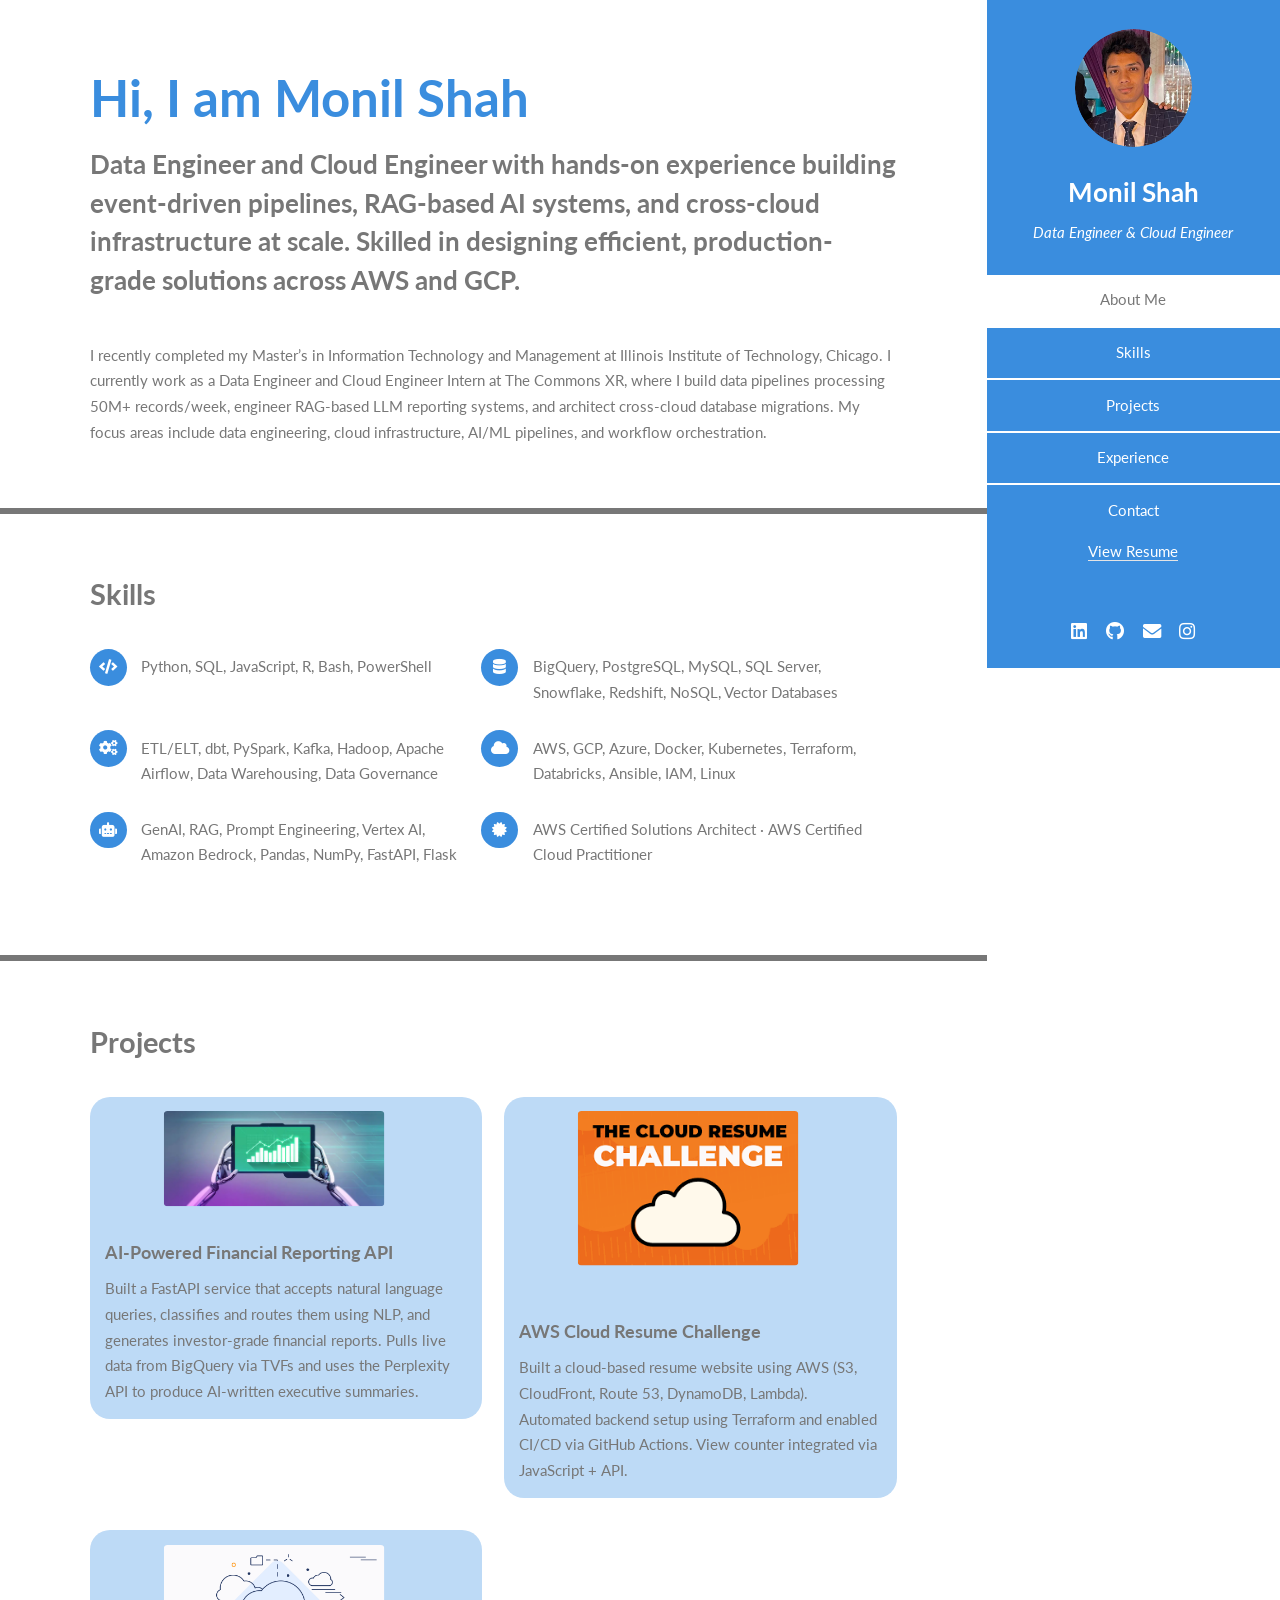
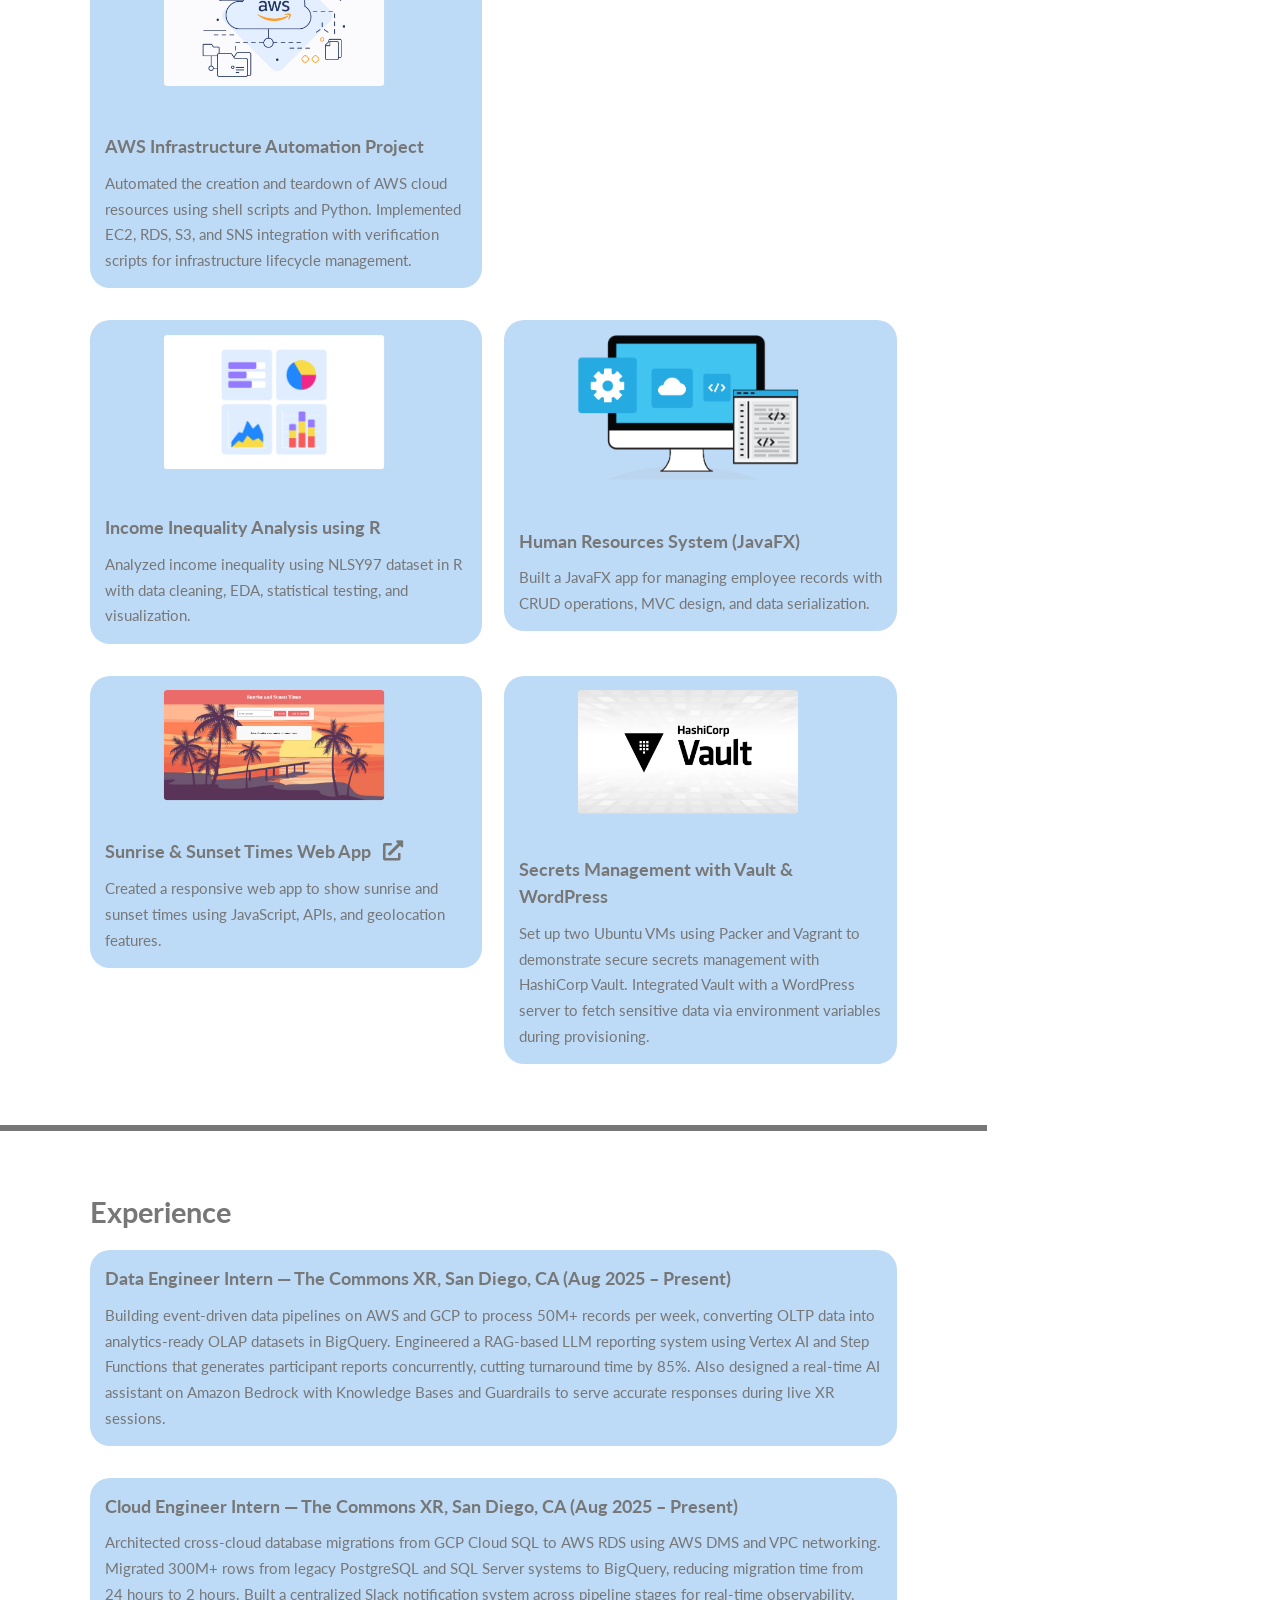
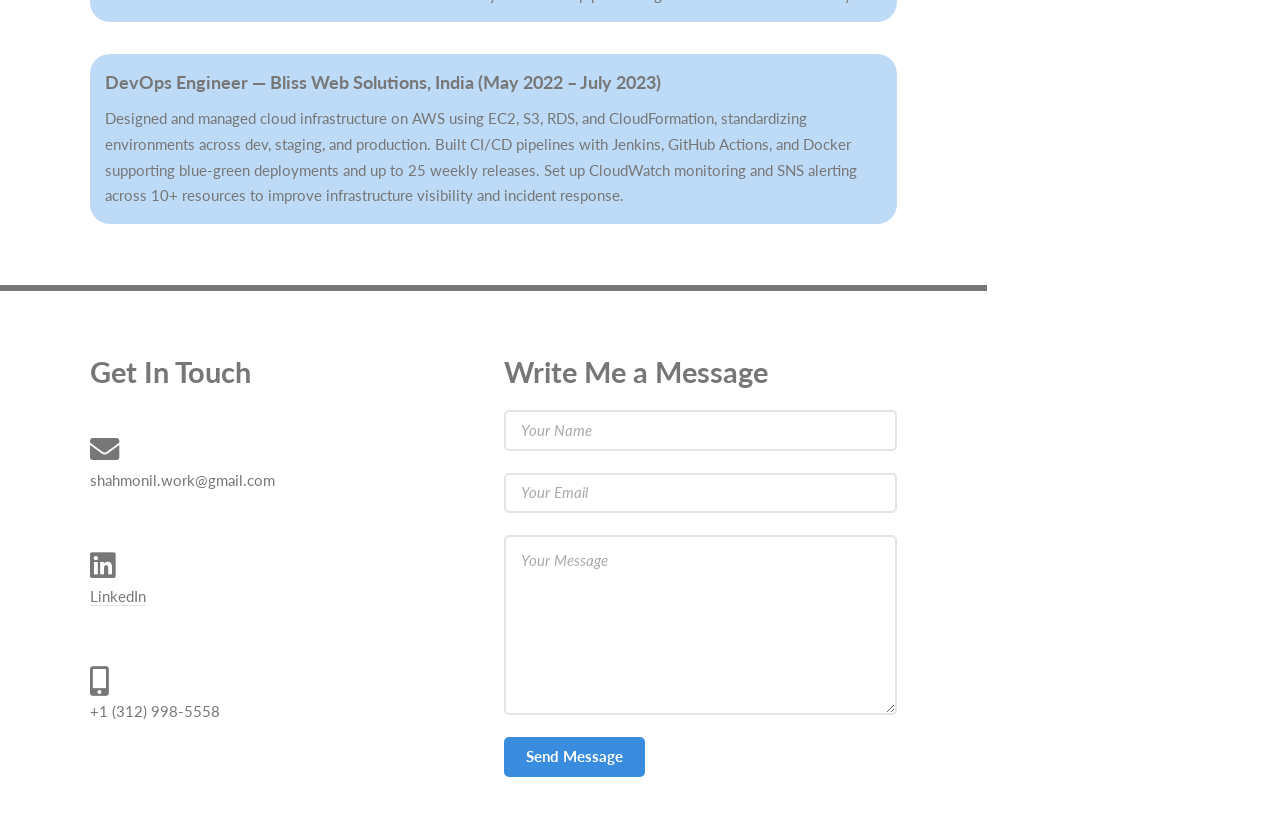
<file: index.html>
<!DOCTYPE HTML>

<html>
	<head>
		<title>Monil Shah</title>
		<meta charset="utf-8" />
		<meta name="viewport" content="width=device-width, initial-scale=1, user-scalable=no" />
		<link rel="stylesheet" href="assets/css/main.css" />
	</head>
	<body class="is-preload">

		<!-- Header -->
			<section id="header">
				<header>
					<span class="image avatar"><img src="images/me.jpg" alt="" /></span>
					<h1 id="logo"><a href="#">Monil Shah</a></h1>
					<p>Data Engineer & Cloud Engineer</p>
				</header>
				<nav id="nav">
					<ul>
						<li><a href="#AboutMe" class="active">About Me</a></li>
						<li><a href="#Skills">Skills</a></li>
						<li><a href="#Projects">Projects</a></li>
						<li><a href="#Experience">Experience</a></li>
						<li><a href="#Contact">Contact</a></li>
					</ul>
					<p style="margin-top: 3px;">
						<a href="https://github.com/Monil-23/Portfolio/blob/main/Monil_Resume.pdf" 
						   target="_blank" 
						   rel="noopener noreferrer">
						  View Resume
						</a>
					  </p>

				<!---	<p id="view-counter" style="margin-top: 3px; font-weight: bold;"></p>    #for cloud resume challenge view count -->
				</nav>
				<footer>
					<ul class="icons">
						<li><a href="https://linkedin.com/in/mshah023" class="icon brands fa-linkedin" target="_blank" rel="noopener noreferrer"></a></li>
						<li><a href="https://github.com/Monil-23" class="icon brands fa-github" target="_blank" rel="noopener noreferrer"></a></li>
						<li><a href="mailto:shahmonil.work@gmail.com" class="icon solid fa-envelope" target="_blank" rel="noopener noreferrer"></a></li>
						<li><a href="https://www.instagram.com/monil23_" class="icon brands fa-instagram" target="_blank" rel="noopener noreferrer"></a></li>
					</ul>
				</footer>
			</section>

		<!-- Wrapper -->
			<div id="wrapper">

				<!-- Main -->
					<div id="main">

						<!-- One -->
							<section id="AboutMe">
								<div class="container">
									<header class="major">
										<h2>Hi, I am Monil Shah</h2>
										<p>Data Engineer and Cloud Engineer with hands-on experience building event-driven pipelines, RAG-based AI systems, and cross-cloud infrastructure at scale. Skilled in designing efficient, production-grade solutions across AWS and GCP.</p>

									</header>
									<p>I recently completed my Master’s in Information Technology and Management at Illinois Institute of Technology, Chicago. I currently work as a Data Engineer and Cloud Engineer Intern at The Commons XR, where I build data pipelines processing 50M+ records/week, engineer RAG-based LLM reporting systems, and architect cross-cloud database migrations. My focus areas include data engineering, cloud infrastructure, AI/ML pipelines, and workflow orchestration.</p>
								</div>
								  
							</section>

						<!-- Two -->
							<section id="Skills">
								<div class="container">
									<h3>Skills</h3>
									<p></p>
									<ul class="feature-icons">
										<li class="icon solid fa-code">Python, SQL, JavaScript, R, Bash, PowerShell</li>
										<li class="icon solid fa-database">BigQuery, PostgreSQL, MySQL, SQL Server, Snowflake, Redshift, NoSQL, Vector Databases</li>
										<li class="icon solid fa-cogs">ETL/ELT, dbt, PySpark, Kafka, Hadoop, Apache Airflow, Data Warehousing, Data Governance</li>
										<li class="icon solid fa-cloud">AWS, GCP, Azure, Docker, Kubernetes, Terraform, Databricks, Ansible, IAM, Linux</li>
										<li class="icon solid fa-robot">GenAI, RAG, Prompt Engineering, Vertex AI, Amazon Bedrock, Pandas, NumPy, FastAPI, Flask</li>
										<li class="icon solid fa-certificate">AWS Certified Solutions Architect · AWS Certified Cloud Practitioner</li>
									</ul>
									
								</div>
							</section>

						<!-- Three -->
						<section id="Projects">
							<div class="container">
							  <h3>Projects</h3>
							  <p></p>
						  
							  <div class="features">
						  
								<!-- Row 1 -->
								<div class="row">
								  <div class="col-6 col-12-medium">
									<article>
										<a href="https://github.com/Monil-23" class="image">
										<img src="images/ai-finance.jpg" alt="AI Financial Reporting API" />
										</a>
										<div class="inner">
										<h4>
											<a href="https://github.com/Monil-23" target="_blank" rel="noopener noreferrer">
											AI-Powered Financial Reporting API
											</a>
										</h4>
										<p>Built a FastAPI service that accepts natural language queries, classifies and routes them using NLP, and generates investor-grade financial reports. Pulls live data from BigQuery via TVFs and uses the Perplexity API to produce AI-written executive summaries.</p>
										</div>
									</article>
								  </div>

								  <div class="col-6 col-12-medium">
									<article>
										<a href="https://github.com/Monil-23/aws-cloud-resume-challenge" class="image">
										<img src="images/cloudresume.png" alt="Cloud Resume Challenge Project" />
										</a>
										<div class="inner">
										<h4>
											<a href="https://github.com/Monil-23/aws-cloud-resume-challenge" target="_blank" rel="noopener noreferrer">
											AWS Cloud Resume Challenge
											</a>
										</h4>
										<p>Built a cloud-based resume website using AWS (S3, CloudFront, Route 53, DynamoDB, Lambda). Automated backend setup using Terraform and enabled CI/CD via GitHub Actions. View counter integrated via JavaScript + API.</p>
										</div>
									</article>
								  </div>
								</div>

								<!-- Row 2 -->
								<div class="row">
								  <div class="col-6 col-12-medium">
									<article>
										<a href="https://github.com/Monil-23/aws-cloud-automation" class="image">
										  <img src="images/aws.png" alt="AWS Automation Project" />
										</a>
										<div class="inner">
										  <h4>
											<a href="https://github.com/Monil-23/aws-cloud-automation" target="_blank" rel="noopener noreferrer">
											  AWS Infrastructure Automation Project
											</a>
										  </h4>
										  <p>Automated the creation and teardown of AWS cloud resources using shell scripts and Python. Implemented EC2, RDS, S3, and SNS integration with verification scripts for infrastructure lifecycle management.</p>
										</div>
									  </article>
								  </div>
								</div>

								<!-- Row 3 -->
								<div class="row">
								  <div class="col-6 col-12-medium">
									<article>
									  <a href="https://github.com/Monil-23/r-analysis-income-gender" class="image"><img src="images/data.jpg" alt="" /></a>
									  <div class="inner">
										<h4>
											<a href="https://github.com/Monil-23/r-analysis-income-gender" target="_blank" rel="noopener noreferrer">
												Income Inequality Analysis using R
											</a>
										  </h4>
										<p>Analyzed income inequality using NLSY97 dataset in R with data cleaning, EDA, statistical testing, and visualization.</p>
									  </div>
									</article>
								  </div>

								  <div class="col-6 col-12-medium">
									<article>
									  <a href="https://github.com/Monil-23/JavaProject" class="image"><img src="images/java.png" alt="" /></a>
									  <div class="inner">
										<h4>
											<a href="https://github.com/Monil-23/JavaProject" target="_blank" rel="noopener noreferrer">
												Human Resources System (JavaFX)
											</a>
										  </h4>
										<p>Built a JavaFX app for managing employee records with CRUD operations, MVC design, and data serialization.</p>
									  </div>
									</article>
								  </div>
								</div>
								  
								  
						  
								<!-- Row 4 -->
								<div class="row">
								  <div class="col-6 col-12-medium">
									<article>
									  <a href="https://github.com/Monil-23/WebApp" class="image"><img src="images/Web.png" alt="" /></a>
									  <div class="inner">

										<h4>
											<a href="https://github.com/Monil-23/WebApp" target="_blank" rel="noopener noreferrer">
												Sunrise & Sunset Times Web App &nbsp; 
											</a>
											<a href="https://monil-23.github.io/WebApp/" target="_blank" class="icon solid fa-external-link-alt" style="font-size: 1.1em;" title="Go to website"></a>
										  </h4>

										<p>Created a responsive web app to show sunrise and sunset times using JavaScript, APIs, and geolocation features.</p>
									  </div>
									</article>
								  </div>

								  <div class="col-6 col-12-medium">
									<article>
									  <a href="https://github.com/Monil-23/vault-packer-wordpress-project" class="image"><img src="images/vault.jpg" alt="" /></a>
									  <div class="inner">
										<h4>
											<a href="https://github.com/Monil-23/vault-packer-wordpress-project" target="_blank" rel="noopener noreferrer">
												Secrets Management with Vault & WordPress
											</a>
										  </h4>
										<p>Set up two Ubuntu VMs using Packer and Vagrant to demonstrate secure secrets management with HashiCorp Vault. Integrated Vault with a WordPress server to fetch sensitive data via environment variables during provisioning.</p>
									  </div>
									</article>
								  </div>
						  
								 <!-- <div class="col-6 col-12-medium">
									<article>
									  <a href="#" class="image"><img src="images/pic02.jpg" alt="" /></a>
									  <div class="inner">
										<h4>Project 6 Title</h4>
										<p>Short description of your 6th project goes here. Add key features or tech stack summary.</p>
									  </div>
									</article>
								  </div>-->
								</div>
						  
							  </div> 
						  
							</div>
						  </section>
						  
					
						<!-- four -->
						<section id="Experience">
							<div class="container">
							  <h3>Experience</h3>
						  
							  <div class="features">
						  
								<div class="row">
									<div class="col-12">
										<article>
											<div class="inner">
											  <h4>Data Engineer Intern — The Commons XR, San Diego, CA (Aug 2025 – Present)</h4>
											  <p>Building event-driven data pipelines on AWS and GCP to process 50M+ records per week, converting OLTP data into analytics-ready OLAP datasets in BigQuery. Engineered a RAG-based LLM reporting system using Vertex AI and Step Functions that generates participant reports concurrently, cutting turnaround time by 85%. Also designed a real-time AI assistant on Amazon Bedrock with Knowledge Bases and Guardrails to serve accurate responses during live XR sessions.</p>
											</div>
										  </article>
									</div>
									<div class="col-12">
										<article>
											<div class="inner">
											  <h4>Cloud Engineer Intern — The Commons XR, San Diego, CA (Aug 2025 – Present)</h4>
											  <p>Architected cross-cloud database migrations from GCP Cloud SQL to AWS RDS using AWS DMS and VPC networking. Migrated 300M+ rows from legacy PostgreSQL and SQL Server systems to BigQuery, reducing migration time from 24 hours to 2 hours. Built a centralized Slack notification system across pipeline stages for real-time observability.</p>
											</div>
										  </article>
									</div>
								  <div class="col-12">
									<article>
										<div class="inner">
										  <h4>DevOps Engineer — Bliss Web Solutions, India (May 2022 – July 2023)</h4>
										  <p>Designed and managed cloud infrastructure on AWS using EC2, S3, RDS, and CloudFormation, standardizing environments across dev, staging, and production. Built CI/CD pipelines with Jenkins, GitHub Actions, and Docker supporting blue-green deployments and up to 25 weekly releases. Set up CloudWatch monitoring and SNS alerting across 10+ resources to improve infrastructure visibility and incident response.</p>
										</div>
									  </article>

								  </div>
						  	   </div>
						  	 </div>
							</div>
						  </section>

							<section id="Contact">
								<div class="container">
								  <div class="row">
							  
									<div class="col-6 col-12-medium">
										<h3>Get In Touch</h3><br>
									  
										<div class="contact-info">
									  
										  <p>
											<a href="mailto:shahmonil.work@gmail.com" class="icon solid fa-envelope fa-2x" target="_blank" rel="noopener noreferrer">
											  <span class="label">Email</span>
											</a><br>
											shahmonil.work@gmail.com
										  </p><br>
									  
										  <p>
											<a href="https://linkedin.com/in/mshah023" class="icon brands fa-linkedin fa-2x" target="_blank" rel="noopener noreferrer"></a><br>
											<a href="https://linkedin.com/in/mshah023" target="_blank" rel="noopener noreferrer">
											  LinkedIn
											</a>
										  </p>
										  <br>
									  
										  <p>
											<i class="icon solid fa-mobile-alt fa-2x"></i><br>
											+1 (312) 998-5558
										  </p>
									  
										</div>
									  </div>
									  
							  
									<!-- RIGHT SIDE -->
									<div class="col-6 col-12-medium">
									  <h3>Write Me a Message</h3>
									  <form method="post" action="#">
										<div class="row gtr-uniform">
										  <div class="col-12">
											<input type="text" name="name" id="name" placeholder="Your Name" />
										  </div>
										  <div class="col-12">
											<input type="email" name="email" id="email" placeholder="Your Email" />
										  </div>
										  <div class="col-12">
											<textarea name="message" id="message" placeholder="Your Message" rows="6"></textarea>
										  </div>
										  <div class="col-12">
											<ul class="actions">
											  <li><input type="submit" value="Send Message" class="primary" /></li>
											</ul>
										  </div>
										</div>
									  </form>
									</div>
							  
								  </div>
								</div>
							  </section>
					</div>

			</div>

		<!-- Scripts -->
			<script src="assets/js/jquery.min.js"></script>
			<script src="assets/js/jquery.scrollex.min.js"></script>
			<script src="assets/js/jquery.scrolly.min.js"></script>
			<script src="assets/js/browser.min.js"></script>
			<script src="assets/js/breakpoints.min.js"></script>
			<script src="assets/js/util.js"></script>
			<script src="assets/js/main.js"></script>

	</body>
</html>
</file>
<file: assets/css/main.css>
@import url("fontawesome-all.min.css");
@import url("https://fonts.googleapis.com/css?family=Lato:400,400italic,700,700italic|Source+Code+Pro:400");


html, body, div, span, applet, object,
iframe, h1, h2, h3, h4, h5, h6, p, blockquote,
pre, a, abbr, acronym, address, big, cite,
code, del, dfn, em, img, ins, kbd, q, s, samp,
small, strike, strong, sub, sup, tt, var, b,
u, i, center, dl, dt, dd, ol, ul, li, fieldset,
form, label, legend, table, caption, tbody,
tfoot, thead, tr, th, td, article, aside,
canvas, details, embed, figure, figcaption,
footer, header, hgroup, menu, nav, output, ruby,
section, summary, time, mark, audio, video {
	margin: 0;
	padding: 0;
	border: 0;
	font-size: 100%;
	font: inherit;
	vertical-align: baseline;}

article, aside, details, figcaption, figure,
footer, header, hgroup, menu, nav, section {
	display: block;}

body {
	line-height: 1;
}

ol, ul {
	list-style: none;
}

blockquote, q {
	quotes: none;
}

	blockquote:before, blockquote:after, q:before, q:after {
		content: '';
		content: none;
	}

table {
	border-collapse: collapse;
	border-spacing: 0;
}

body {
	-webkit-text-size-adjust: none;
}

mark {
	background-color: transparent;
	color: inherit;
}

input::-moz-focus-inner {
	border: 0;
	padding: 0;
}

input, select, textarea {
	-moz-appearance: none;
	-webkit-appearance: none;
	-ms-appearance: none;
	appearance: none;
}

/* Basic */

	html {
		box-sizing: border-box;
	}

	*, *:before, *:after {
		box-sizing: inherit;
	}

	body {
		background-color: #ffffff;
  		
	}

		body.is-preload *, body.is-preload *:before, body.is-preload *:after {
			-moz-animation: none !important;
			-webkit-animation: none !important;
			-ms-animation: none !important;
			animation: none !important;
			-moz-transition: none !important;
			-webkit-transition: none !important;
			-ms-transition: none !important;
			transition: none !important;
		}

	body, input, select, textarea {
		color: #777;   /* linkedin, mail and phone section and sub writings*/
		font-family: "Lato", sans-serif;
		font-size: 16pt;
		font-weight: 400;
		line-height: 1.75em;
	}

	a {
		-moz-transition: color 0.2s ease-in-out, border-color 0.2s ease-in-out;
		-webkit-transition: color 0.2s ease-in-out, border-color 0.2s ease-in-out;
		-ms-transition: color 0.2s ease-in-out, border-color 0.2s ease-in-out;
		transition: color 0.2s ease-in-out, border-color 0.2s ease-in-out;
		border-bottom: solid 1px #e4e4e4;
		color: inherit;
		text-decoration: none;
	}

		a:hover {
			border-bottom-color: transparent;
			color: #e8e4e4 !important; /* links hovering  */
		}

	strong, b {
		color: #777;
		font-weight: 700;
	}

	em, i {
		font-style: italic;
	}

	p {
		margin: 0 0 2.25em 0;
	}

	h1, h2, h3, h4, h5, h6 {
		color: #777;
		font-weight: 700;
		line-height: 1em;
		margin: 0 0 0.5625em 0;
	}

		h1 a, h2 a, h3 a, h4 a, h5 a, h6 a {
			border: 0;
			color: inherit;
			text-decoration: none;
		}

	h2 {
		font-size: 2em;
		line-height: 1.5em;
	}

	h3 {
		font-size: 2em;
		line-height: 1.5em;
	}

	h4 {
		font-size: 1.25em;
		line-height: 1.5em;
	}

	h5 {
		font-size: 0.9em;
		line-height: 1.5em;
	}

	h6 {
		font-size: 0.7em;
		line-height: 1.5em;
	}

	sub {
		font-size: 0.8em;
		position: relative;
		top: 0.5em;
	}

	sup {
		font-size: 0.8em;
		position: relative;
		top: -0.5em;
	}

	hr {
		border: 0;
		border-bottom: solid 2px #f4f4f4;
		margin: 2.25em 0;
	}

		hr.major {
			margin: 3.375em 0;
		}

	blockquote {
		border-left: solid 8px #777; /* don't know */
		font-style: italic;
		margin: 0 0 2.25em 0;
		padding: 0.5em 0 0.5em 2em;
	}

	code {
		background: #f4f4f4;
		border-radius: 5px;
		color: #555;
		font-family: "Source Code Pro", monospace;
		font-size: 0.9em;
		margin: 0 0.25em;
		padding: 0.25em 0.65em;
	}

	pre {
		font-family: "Source Code Pro", monospace;
		font-size: 0.9em;
		margin: 0 0 2.25em 0;
	}

		pre code {
			-webkit-overflow-scrolling: touch;
			display: block;
			line-height: 1.5em;
			overflow-x: auto;
			padding: 1em 1.5em;
		}

	.align-left {
		text-align: left;
	}

	.align-center {
		text-align: center;
	}

	.align-right {
		text-align: right;
	}

/* Row */

	.row {
		display: flex;
		flex-wrap: wrap;
		box-sizing: border-box;
		align-items: stretch;
	}

		.row > * {
			box-sizing: border-box;
		}

		.row.gtr-uniform > * > :last-child {
			margin-bottom: 0;
		}

		.row.aln-left {
			justify-content: flex-start;
		}

		.row.aln-center {
			justify-content: center;
		}

		.row.aln-right {
			justify-content: flex-end;
		}

		.row.aln-top {
			align-items: flex-start;
		}

		.row.aln-middle {
			align-items: center;
		}

		.row.aln-bottom {
			align-items: flex-end;
		}

		.row > .imp {
			order: -1;
		}

		.row > .col-1 {
			width: 8.33333%;
		}

		.row > .off-1 {
			margin-left: 8.33333%;
		}

		.row > .col-2 {
			width: 16.66667%;
		}

		.row > .off-2 {
			margin-left: 16.66667%;
		}

		.row > .col-3 {
			width: 25%;
		}

		.row > .off-3 {
			margin-left: 25%;
		}

		.row > .col-4 {
			width: 33.33333%;
		}

		.row > .off-4 {
			margin-left: 33.33333%;
		}

		.row > .col-5 {
			width: 41.66667%;
		}

		.row > .off-5 {
			margin-left: 41.66667%;
		}

		.row > .col-6 {
			width: 50%;
		}

		.row > .off-6 {
			margin-left: 50%;
		}

		.row > .col-7 {
			width: 58.33333%;
		}

		.row > .off-7 {
			margin-left: 58.33333%;
		}

		.row > .col-8 {
			width: 66.66667%;
		}

		.row > .off-8 {
			margin-left: 66.66667%;
		}

		.row > .col-9 {
			width: 75%;
		}

		.row > .off-9 {
			margin-left: 75%;
		}

		.row > .col-10 {
			width: 83.33333%;
		}

		.row > .off-10 {
			margin-left: 83.33333%;
		}

		.row > .col-11 {
			width: 91.66667%;
		}

		.row > .off-11 {
			margin-left: 91.66667%;
		}

		.row > .col-12 {
			width: 100%;
		}

		.row > .off-12 {
			margin-left: 100%;
		}

		.row.gtr-0 {
			margin-top: 0;
			margin-left: 0em;
		}

			.row.gtr-0 > * {
				padding: 0 0 0 0em;
			}

			.row.gtr-0.gtr-uniform {
				margin-top: 0em;
			}

				.row.gtr-0.gtr-uniform > * {
					padding-top: 0em;
				}

		.row.gtr-25 {
			margin-top: 0;
			margin-left: -0.5em;
		}

			.row.gtr-25 > * {
				padding: 0 0 0 0.5em;
			}

			.row.gtr-25.gtr-uniform {
				margin-top: -0.5em;
			}

				.row.gtr-25.gtr-uniform > * {
					padding-top: 0.5em;
				}

		.row.gtr-50 {
			margin-top: 0;
			margin-left: -1em;
		}

			.row.gtr-50 > * {
				padding: 0 0 0 1em;
			}

			.row.gtr-50.gtr-uniform {
				margin-top: -1em;
			}

				.row.gtr-50.gtr-uniform > * {
					padding-top: 1em;
				}

		.row {
			margin-top: 0;
			margin-left: -2em;
		}

			.row > * {
				padding: 0 0 0 2em;
			}

			.row.gtr-uniform {
				margin-top: -2em;
			}

				.row.gtr-uniform > * {
					padding-top: 2em;
				}

		.row.gtr-150 {
			margin-top: 0;
			margin-left: -3em;
		}

			.row.gtr-150 > * {
				padding: 0 0 0 3em;
			}

			.row.gtr-150.gtr-uniform {
				margin-top: -3em;
			}

				.row.gtr-150.gtr-uniform > * {
					padding-top: 3em;
				}

		.row.gtr-200 {
			margin-top: 0;
			margin-left: -4em;
		}

			.row.gtr-200 > * {
				padding: 0 0 0 4em;
			}

			.row.gtr-200.gtr-uniform {
				margin-top: -4em;
			}

				.row.gtr-200.gtr-uniform > * {
					padding-top: 4em;
				}

		@media screen and (max-width: 1680px) {

			.row {
				display: flex;
				flex-wrap: wrap;
				box-sizing: border-box;
				align-items: stretch;
			}

				.row > * {
					box-sizing: border-box;
				}

				.row.gtr-uniform > * > :last-child {
					margin-bottom: 0;
				}

				.row.aln-left {
					justify-content: flex-start;
				}

				.row.aln-center {
					justify-content: center;
				}

				.row.aln-right {
					justify-content: flex-end;
				}

				.row.aln-top {
					align-items: flex-start;
				}

				.row.aln-middle {
					align-items: center;
				}

				.row.aln-bottom {
					align-items: flex-end;
				}

				.row > .imp-xlarge {
					order: -1;
				}

				.row > .col-1-xlarge {
					width: 8.33333%;
				}

				.row > .off-1-xlarge {
					margin-left: 8.33333%;
				}

				.row > .col-2-xlarge {
					width: 16.66667%;
				}

				.row > .off-2-xlarge {
					margin-left: 16.66667%;
				}

				.row > .col-3-xlarge {
					width: 25%;
				}

				.row > .off-3-xlarge {
					margin-left: 25%;
				}

				.row > .col-4-xlarge {
					width: 33.33333%;
				}

				.row > .off-4-xlarge {
					margin-left: 33.33333%;
				}

				.row > .col-5-xlarge {
					width: 41.66667%;
				}

				.row > .off-5-xlarge {
					margin-left: 41.66667%;
				}

				.row > .col-6-xlarge {
					width: 50%;
				}

				.row > .off-6-xlarge {
					margin-left: 50%;
				}

				.row > .col-7-xlarge {
					width: 58.33333%;
				}

				.row > .off-7-xlarge {
					margin-left: 58.33333%;
				}

				.row > .col-8-xlarge {
					width: 66.66667%;
				}

				.row > .off-8-xlarge {
					margin-left: 66.66667%;
				}

				.row > .col-9-xlarge {
					width: 75%;
				}

				.row > .off-9-xlarge {
					margin-left: 75%;
				}

				.row > .col-10-xlarge {
					width: 83.33333%;
				}

				.row > .off-10-xlarge {
					margin-left: 83.33333%;
				}

				.row > .col-11-xlarge {
					width: 91.66667%;
				}

				.row > .off-11-xlarge {
					margin-left: 91.66667%;
				}

				.row > .col-12-xlarge {
					width: 100%;
				}

				.row > .off-12-xlarge {
					margin-left: 100%;
				}

				.row.gtr-0 {
					margin-top: 0;
					margin-left: 0em;
				}

					.row.gtr-0 > * {
						padding: 0 0 0 0em;
					}

					.row.gtr-0.gtr-uniform {
						margin-top: 0em;
					}

						.row.gtr-0.gtr-uniform > * {
							padding-top: 0em;
						}

				.row.gtr-25 {
					margin-top: 0;
					margin-left: -0.5em;
				}

					.row.gtr-25 > * {
						padding: 0 0 0 0.5em;
					}

					.row.gtr-25.gtr-uniform {
						margin-top: -0.5em;
					}

						.row.gtr-25.gtr-uniform > * {
							padding-top: 0.5em;
						}

				.row.gtr-50 {
					margin-top: 0;
					margin-left: -1em;
				}

					.row.gtr-50 > * {
						padding: 0 0 0 1em;
					}

					.row.gtr-50.gtr-uniform {
						margin-top: -1em;
					}

						.row.gtr-50.gtr-uniform > * {
							padding-top: 1em;
						}

				.row {
					margin-top: 0;
					margin-left: -2em;
				}

					.row > * {
						padding: 0 0 0 2em;
					}

					.row.gtr-uniform {
						margin-top: -2em;
					}

						.row.gtr-uniform > * {
							padding-top: 2em;
						}

				.row.gtr-150 {
					margin-top: 0;
					margin-left: -3em;
				}

					.row.gtr-150 > * {
						padding: 0 0 0 3em;
					}

					.row.gtr-150.gtr-uniform {
						margin-top: -3em;
					}

						.row.gtr-150.gtr-uniform > * {
							padding-top: 3em;
						}

				.row.gtr-200 {
					margin-top: 0;
					margin-left: -4em;
				}

					.row.gtr-200 > * {
						padding: 0 0 0 4em;
					}

					.row.gtr-200.gtr-uniform {
						margin-top: -4em;
					}

						.row.gtr-200.gtr-uniform > * {
							padding-top: 4em;
						}

		}

		@media screen and (max-width: 1280px) {

			.row {
				display: flex;
				flex-wrap: wrap;
				box-sizing: border-box;
				align-items: stretch;
			}

				.row > * {
					box-sizing: border-box;
				}

				.row.gtr-uniform > * > :last-child {
					margin-bottom: 0;
				}

				.row.aln-left {
					justify-content: flex-start;
				}

				.row.aln-center {
					justify-content: center;
				}

				.row.aln-right {
					justify-content: flex-end;
				}

				.row.aln-top {
					align-items: flex-start;
				}

				.row.aln-middle {
					align-items: center;
				}

				.row.aln-bottom {
					align-items: flex-end;
				}

				.row > .imp-large {
					order: -1;
				}

				.row > .col-1-large {
					width: 8.33333%;
				}

				.row > .off-1-large {
					margin-left: 8.33333%;
				}

				.row > .col-2-large {
					width: 16.66667%;
				}

				.row > .off-2-large {
					margin-left: 16.66667%;
				}

				.row > .col-3-large {
					width: 25%;
				}

				.row > .off-3-large {
					margin-left: 25%;
				}

				.row > .col-4-large {
					width: 33.33333%;
				}

				.row > .off-4-large {
					margin-left: 33.33333%;
				}

				.row > .col-5-large {
					width: 41.66667%;
				}

				.row > .off-5-large {
					margin-left: 41.66667%;
				}

				.row > .col-6-large {
					width: 50%;
				}

				.row > .off-6-large {
					margin-left: 50%;
				}

				.row > .col-7-large {
					width: 58.33333%;
				}

				.row > .off-7-large {
					margin-left: 58.33333%;
				}

				.row > .col-8-large {
					width: 66.66667%;
				}

				.row > .off-8-large {
					margin-left: 66.66667%;
				}

				.row > .col-9-large {
					width: 75%;
				}

				.row > .off-9-large {
					margin-left: 75%;
				}

				.row > .col-10-large {
					width: 83.33333%;
				}

				.row > .off-10-large {
					margin-left: 83.33333%;
				}

				.row > .col-11-large {
					width: 91.66667%;
				}

				.row > .off-11-large {
					margin-left: 91.66667%;
				}

				.row > .col-12-large {
					width: 100%;
				}

				.row > .off-12-large {
					margin-left: 100%;
				}

				.row.gtr-0 {
					margin-top: 0;
					margin-left: 0em;
				}

					.row.gtr-0 > * {
						padding: 0 0 0 0em;
					}

					.row.gtr-0.gtr-uniform {
						margin-top: 0em;
					}

						.row.gtr-0.gtr-uniform > * {
							padding-top: 0em;
						}

				.row.gtr-25 {
					margin-top: 0;
					margin-left: -0.375em;
				}

					.row.gtr-25 > * {
						padding: 0 0 0 0.375em;
					}

					.row.gtr-25.gtr-uniform {
						margin-top: -0.375em;
					}

						.row.gtr-25.gtr-uniform > * {
							padding-top: 0.375em;
						}

				.row.gtr-50 {
					margin-top: 0;
					margin-left: -0.75em;
				}

					.row.gtr-50 > * {
						padding: 0 0 0 0.75em;
					}

					.row.gtr-50.gtr-uniform {
						margin-top: -0.75em;
					}

						.row.gtr-50.gtr-uniform > * {
							padding-top: 0.75em;
						}

				.row {
					margin-top: 0;
					margin-left: -1.5em;
				}

					.row > * {
						padding: 0 0 0 1.5em;
					}

					.row.gtr-uniform {
						margin-top: -1.5em;
					}

						.row.gtr-uniform > * {
							padding-top: 1.5em;
						}

				.row.gtr-150 {
					margin-top: 0;
					margin-left: -2.25em;
				}

					.row.gtr-150 > * {
						padding: 0 0 0 2.25em;
					}

					.row.gtr-150.gtr-uniform {
						margin-top: -2.25em;
					}

						.row.gtr-150.gtr-uniform > * {
							padding-top: 2.25em;
						}

				.row.gtr-200 {
					margin-top: 0;
					margin-left: -3em;
				}

					.row.gtr-200 > * {
						padding: 0 0 0 3em;
					}

					.row.gtr-200.gtr-uniform {
						margin-top: -3em;
					}

						.row.gtr-200.gtr-uniform > * {
							padding-top: 3em;
						}

		}

		@media screen and (max-width: 1024px) {

			.row {
				display: flex;
				flex-wrap: wrap;
				box-sizing: border-box;
				align-items: stretch;
			}

				.row > * {
					box-sizing: border-box;
				}

				.row.gtr-uniform > * > :last-child {
					margin-bottom: 0;
				}

				.row.aln-left {
					justify-content: flex-start;
				}

				.row.aln-center {
					justify-content: center;
				}

				.row.aln-right {
					justify-content: flex-end;
				}

				.row.aln-top {
					align-items: flex-start;
				}

				.row.aln-middle {
					align-items: center;
				}

				.row.aln-bottom {
					align-items: flex-end;
				}

				.row > .imp-medium {
					order: -1;
				}

				.row > .col-1-medium {
					width: 8.33333%;
				}

				.row > .off-1-medium {
					margin-left: 8.33333%;
				}

				.row > .col-2-medium {
					width: 16.66667%;
				}

				.row > .off-2-medium {
					margin-left: 16.66667%;
				}

				.row > .col-3-medium {
					width: 25%;
				}

				.row > .off-3-medium {
					margin-left: 25%;
				}

				.row > .col-4-medium {
					width: 33.33333%;
				}

				.row > .off-4-medium {
					margin-left: 33.33333%;
				}

				.row > .col-5-medium {
					width: 41.66667%;
				}

				.row > .off-5-medium {
					margin-left: 41.66667%;
				}

				.row > .col-6-medium {
					width: 50%;
				}

				.row > .off-6-medium {
					margin-left: 50%;
				}

				.row > .col-7-medium {
					width: 58.33333%;
				}

				.row > .off-7-medium {
					margin-left: 58.33333%;
				}

				.row > .col-8-medium {
					width: 66.66667%;
				}

				.row > .off-8-medium {
					margin-left: 66.66667%;
				}

				.row > .col-9-medium {
					width: 75%;
				}

				.row > .off-9-medium {
					margin-left: 75%;
				}

				.row > .col-10-medium {
					width: 83.33333%;
				}

				.row > .off-10-medium {
					margin-left: 83.33333%;
				}

				.row > .col-11-medium {
					width: 91.66667%;
				}

				.row > .off-11-medium {
					margin-left: 91.66667%;
				}

				.row > .col-12-medium {
					width: 100%;
				}

				.row > .off-12-medium {
					margin-left: 100%;
				}

				.row.gtr-0 {
					margin-top: 0;
					margin-left: 0em;
				}

					.row.gtr-0 > * {
						padding: 0 0 0 0em;
					}

					.row.gtr-0.gtr-uniform {
						margin-top: 0em;
					}

						.row.gtr-0.gtr-uniform > * {
							padding-top: 0em;
						}

				.row.gtr-25 {
					margin-top: 0;
					margin-left: -0.375em;
				}

					.row.gtr-25 > * {
						padding: 0 0 0 0.375em;
					}

					.row.gtr-25.gtr-uniform {
						margin-top: -0.375em;
					}

						.row.gtr-25.gtr-uniform > * {
							padding-top: 0.375em;
						}

				.row.gtr-50 {
					margin-top: 0;
					margin-left: -0.75em;
				}

					.row.gtr-50 > * {
						padding: 0 0 0 0.75em;
					}

					.row.gtr-50.gtr-uniform {
						margin-top: -0.75em;
					}

						.row.gtr-50.gtr-uniform > * {
							padding-top: 0.75em;
						}

				.row {
					margin-top: 0;
					margin-left: -1.5em;
				}

					.row > * {
						padding: 0 0 0 1.5em;
					}

					.row.gtr-uniform {
						margin-top: -1.5em;
					}

						.row.gtr-uniform > * {
							padding-top: 1.5em;
						}

				.row.gtr-150 {
					margin-top: 0;
					margin-left: -2.25em;
				}

					.row.gtr-150 > * {
						padding: 0 0 0 2.25em;
					}

					.row.gtr-150.gtr-uniform {
						margin-top: -2.25em;
					}

						.row.gtr-150.gtr-uniform > * {
							padding-top: 2.25em;
						}

				.row.gtr-200 {
					margin-top: 0;
					margin-left: -3em;
				}

					.row.gtr-200 > * {
						padding: 0 0 0 3em;
					}

					.row.gtr-200.gtr-uniform {
						margin-top: -3em;
					}

						.row.gtr-200.gtr-uniform > * {
							padding-top: 3em;
						}

		}

		@media screen and (max-width: 736px) {

			.row {
				display: flex;
				flex-wrap: wrap;
				box-sizing: border-box;
				align-items: stretch;
			}

				.row > * {
					box-sizing: border-box;
				}

				.row.gtr-uniform > * > :last-child {
					margin-bottom: 0;
				}

				.row.aln-left {
					justify-content: flex-start;
				}

				.row.aln-center {
					justify-content: center;
				}

				.row.aln-right {
					justify-content: flex-end;
				}

				.row.aln-top {
					align-items: flex-start;
				}

				.row.aln-middle {
					align-items: center;
				}

				.row.aln-bottom {
					align-items: flex-end;
				}

				.row > .imp-small {
					order: -1;
				}

				.row > .col-1-small {
					width: 8.33333%;
				}

				.row > .off-1-small {
					margin-left: 8.33333%;
				}

				.row > .col-2-small {
					width: 16.66667%;
				}

				.row > .off-2-small {
					margin-left: 16.66667%;
				}

				.row > .col-3-small {
					width: 25%;
				}

				.row > .off-3-small {
					margin-left: 25%;
				}

				.row > .col-4-small {
					width: 33.33333%;
				}

				.row > .off-4-small {
					margin-left: 33.33333%;
				}

				.row > .col-5-small {
					width: 41.66667%;
				}

				.row > .off-5-small {
					margin-left: 41.66667%;
				}

				.row > .col-6-small {
					width: 50%;
				}

				.row > .off-6-small {
					margin-left: 50%;
				}

				.row > .col-7-small {
					width: 58.33333%;
				}

				.row > .off-7-small {
					margin-left: 58.33333%;
				}

				.row > .col-8-small {
					width: 66.66667%;
				}

				.row > .off-8-small {
					margin-left: 66.66667%;
				}

				.row > .col-9-small {
					width: 75%;
				}

				.row > .off-9-small {
					margin-left: 75%;
				}

				.row > .col-10-small {
					width: 83.33333%;
				}

				.row > .off-10-small {
					margin-left: 83.33333%;
				}

				.row > .col-11-small {
					width: 91.66667%;
				}

				.row > .off-11-small {
					margin-left: 91.66667%;
				}

				.row > .col-12-small {
					width: 100%;
				}

				.row > .off-12-small {
					margin-left: 100%;
				}

				.row.gtr-0 {
					margin-top: 0;
					margin-left: 0em;
				}

					.row.gtr-0 > * {
						padding: 0 0 0 0em;
					}

					.row.gtr-0.gtr-uniform {
						margin-top: 0em;
					}

						.row.gtr-0.gtr-uniform > * {
							padding-top: 0em;
						}

				.row.gtr-25 {
					margin-top: 0;
					margin-left: -0.3125em;
				}

					.row.gtr-25 > * {
						padding: 0 0 0 0.3125em;
					}

					.row.gtr-25.gtr-uniform {
						margin-top: -0.3125em;
					}

						.row.gtr-25.gtr-uniform > * {
							padding-top: 0.3125em;
						}

				.row.gtr-50 {
					margin-top: 0;
					margin-left: -0.625em;
				}

					.row.gtr-50 > * {
						padding: 0 0 0 0.625em;
					}

					.row.gtr-50.gtr-uniform {
						margin-top: -0.625em;
					}

						.row.gtr-50.gtr-uniform > * {
							padding-top: 0.625em;
						}

				.row {
					margin-top: 0;
					margin-left: -1.25em;
				}

					.row > * {
						padding: 0 0 0 1.25em;
					}

					.row.gtr-uniform {
						margin-top: -1.25em;
					}

						.row.gtr-uniform > * {
							padding-top: 1.25em;
						}

				.row.gtr-150 {
					margin-top: 0;
					margin-left: -1.875em;
				}

					.row.gtr-150 > * {
						padding: 0 0 0 1.875em;
					}

					.row.gtr-150.gtr-uniform {
						margin-top: -1.875em;
					}

						.row.gtr-150.gtr-uniform > * {
							padding-top: 1.875em;
						}

				.row.gtr-200 {
					margin-top: 0;
					margin-left: -2.5em;
				}

					.row.gtr-200 > * {
						padding: 0 0 0 2.5em;
					}

					.row.gtr-200.gtr-uniform {
						margin-top: -2.5em;
					}

						.row.gtr-200.gtr-uniform > * {
							padding-top: 2.5em;
						}

		}

		@media screen and (max-width: 480px) {

			.row {
				display: flex;
				flex-wrap: wrap;
				box-sizing: border-box;
				align-items: stretch;
			}

				.row > * {
					box-sizing: border-box;
				}

				.row.gtr-uniform > * > :last-child {
					margin-bottom: 0;
				}

				.row.aln-left {
					justify-content: flex-start;
				}

				.row.aln-center {
					justify-content: center;
				}

				.row.aln-right {
					justify-content: flex-end;
				}

				.row.aln-top {
					align-items: flex-start;
				}

				.row.aln-middle {
					align-items: center;
				}

				.row.aln-bottom {
					align-items: flex-end;
				}

				.row > .imp-xsmall {
					order: -1;
				}

				.row > .col-1-xsmall {
					width: 8.33333%;
				}

				.row > .off-1-xsmall {
					margin-left: 8.33333%;
				}

				.row > .col-2-xsmall {
					width: 16.66667%;
				}

				.row > .off-2-xsmall {
					margin-left: 16.66667%;
				}

				.row > .col-3-xsmall {
					width: 25%;
				}

				.row > .off-3-xsmall {
					margin-left: 25%;
				}

				.row > .col-4-xsmall {
					width: 33.33333%;
				}

				.row > .off-4-xsmall {
					margin-left: 33.33333%;
				}

				.row > .col-5-xsmall {
					width: 41.66667%;
				}

				.row > .off-5-xsmall {
					margin-left: 41.66667%;
				}

				.row > .col-6-xsmall {
					width: 50%;
				}

				.row > .off-6-xsmall {
					margin-left: 50%;
				}

				.row > .col-7-xsmall {
					width: 58.33333%;
				}

				.row > .off-7-xsmall {
					margin-left: 58.33333%;
				}

				.row > .col-8-xsmall {
					width: 66.66667%;
				}

				.row > .off-8-xsmall {
					margin-left: 66.66667%;
				}

				.row > .col-9-xsmall {
					width: 75%;
				}

				.row > .off-9-xsmall {
					margin-left: 75%;
				}

				.row > .col-10-xsmall {
					width: 83.33333%;
				}

				.row > .off-10-xsmall {
					margin-left: 83.33333%;
				}

				.row > .col-11-xsmall {
					width: 91.66667%;
				}

				.row > .off-11-xsmall {
					margin-left: 91.66667%;
				}

				.row > .col-12-xsmall {
					width: 100%;
				}

				.row > .off-12-xsmall {
					margin-left: 100%;
				}

				.row.gtr-0 {
					margin-top: 0;
					margin-left: 0em;
				}

					.row.gtr-0 > * {
						padding: 0 0 0 0em;
					}

					.row.gtr-0.gtr-uniform {
						margin-top: 0em;
					}

						.row.gtr-0.gtr-uniform > * {
							padding-top: 0em;
						}

				.row.gtr-25 {
					margin-top: 0;
					margin-left: -0.3125em;
				}

					.row.gtr-25 > * {
						padding: 0 0 0 0.3125em;
					}

					.row.gtr-25.gtr-uniform {
						margin-top: -0.3125em;
					}

						.row.gtr-25.gtr-uniform > * {
							padding-top: 0.3125em;
						}

				.row.gtr-50 {
					margin-top: 0;
					margin-left: -0.625em;
				}

					.row.gtr-50 > * {
						padding: 0 0 0 0.625em;
					}

					.row.gtr-50.gtr-uniform {
						margin-top: -0.625em;
					}

						.row.gtr-50.gtr-uniform > * {
							padding-top: 0.625em;
						}

				.row {
					margin-top: 0;
					margin-left: -1.25em;
				}

					.row > * {
						padding: 0 0 0 1.25em;
					}

					.row.gtr-uniform {
						margin-top: -1.25em;
					}

						.row.gtr-uniform > * {
							padding-top: 1.25em;
						}

				.row.gtr-150 {
					margin-top: 0;
					margin-left: -1.875em;
				}

					.row.gtr-150 > * {
						padding: 0 0 0 1.875em;
					}

					.row.gtr-150.gtr-uniform {
						margin-top: -1.875em;
					}

						.row.gtr-150.gtr-uniform > * {
							padding-top: 1.875em;
						}

				.row.gtr-200 {
					margin-top: 0;
					margin-left: -2.5em;
				}

					.row.gtr-200 > * {
						padding: 0 0 0 2.5em;
					}

					.row.gtr-200.gtr-uniform {
						margin-top: -2.5em;
					}

						.row.gtr-200.gtr-uniform > * {
							padding-top: 2.5em;
						}

		}

/* Container */

	.container {
		margin: 0 auto;
		max-width: calc(100% - 5.5em);
		width: 55em;
	}

		.container.xsmall {
			width: 11.25em;
		}

		.container.small {
			width: 22.5em;
		}

		.container.medium {
			width: 33.75em;
		}

		.container.large {
			width: 56.25em;
		}

		.container.xlarge {
			width: 67.5em;
		}

		.container.max {
			width: 100%;
		}

		@media screen and (max-width: 1024px) {

			.container {
				width: 100% !important;
			}

		}

		@media screen and (max-width: 480px) {

			.container {
				max-width: calc(100% - 3.375em);
			}

		}

/* Section/Article */

	section.special, article.special {
		text-align: center;
	}

	header p {
		color: #777;
		position: relative;
		margin: 0 0 1.6875em 0;
	}

	header h2 + p {
		font-size: 1.25em;
		margin-top: -0.5em;
		line-height: 1.5em;
	}

	header h3 + p {
		font-size: 1.1em;
		margin-top: -0.35em;
		line-height: 1.5em;
	}

	header h4 + p,
	header h5 + p,
	header h6 + p {
		font-size: 0.9em;
		margin-top: -0.25em;
		line-height: 1.5em;
	}

	header.major h2 {
		color: #3a8dde; /*hi i am monil title*/
		font-size: 3.5em;
	}

		header.major h2 + p {
			color: #777; /*below title hi i am monil*/
			font-size: 1.75em;
			font-weight: 700;
			margin-top: -0.75em;
		}

/* Form */

	form {
		margin: 0 0 2.25em 0;
	}

	label {
		color: #777;
		display: block;
		font-size: 0.9em;
		font-weight: 700;
		margin: 0 0 1.125em 0;
	}

	input::-moz-focus-inner {
		border: 0;
		padding: 0;
	}

	input[type="text"],
	input[type="password"],
	input[type="email"],
	select,
	textarea {
		-moz-appearance: none;
		-webkit-appearance: none;
		-ms-appearance: none;
		appearance: none;
		border-radius: 5px;
		border: none;
		border: solid 2px #e4e4e4;
		color: inherit;
		display: block;
		outline: 0;
		padding: 0 1em;
		text-decoration: none;
		width: 100%;
	}

		input[type="text"]:invalid,
		input[type="password"]:invalid,
		input[type="email"]:invalid,
		select:invalid,
		textarea:invalid {
			box-shadow: none;
		}

		input[type="text"]:focus,
		input[type="password"]:focus,
		input[type="email"]:focus,
		select:focus,
		textarea:focus {
			border-color: #777; /*border color for write a message*/
		}

	select {
		background-image: url("data:image/svg+xml;charset=utf8,%3Csvg xmlns='http://www.w3.org/2000/svg' width='40' height='40' preserveAspectRatio='none' viewBox='0 0 40 40'%3E%3Cpath d='M9.4,12.3l10.4,10.4l10.4-10.4c0.2-0.2,0.5-0.4,0.9-0.4c0.3,0,0.6,0.1,0.9,0.4l3.3,3.3c0.2,0.2,0.4,0.5,0.4,0.9 c0,0.4-0.1,0.6-0.4,0.9L20.7,31.9c-0.2,0.2-0.5,0.4-0.9,0.4c-0.3,0-0.6-0.1-0.9-0.4L4.3,17.3c-0.2-0.2-0.4-0.5-0.4-0.9 c0-0.4,0.1-0.6,0.4-0.9l3.3-3.3c0.2-0.2,0.5-0.4,0.9-0.4S9.1,12.1,9.4,12.3z' fill='%23e4e4e4' /%3E%3C/svg%3E");
		background-size: 1.25em;
		background-repeat: no-repeat;
		background-position: calc(100% - 1em) center;
		height: 2.75em;
		padding-right: 2.75em;
		text-overflow: ellipsis;
	}

		select option {
			color: #777;
			background: #777;
		}

		select:focus::-ms-value {
			background-color: transparent;
		}

		select::-ms-expand {
			display: none;
		}

	input[type="text"],
	input[type="password"],
	input[type="email"],
	select {
		height: 2.75em;
	}

	textarea {
		padding: 0.75em 1em;
	}

	input[type="checkbox"],
	input[type="radio"] {
		-moz-appearance: none;
		-webkit-appearance: none;
		-ms-appearance: none;
		appearance: none;
		display: block;
		float: left;
		margin-right: -2em;
		opacity: 0;
		width: 1em;
		z-index: -1;
	}

		input[type="checkbox"] + label,
		input[type="radio"] + label {
			text-decoration: none;
			color: #888;
			cursor: pointer;
			display: inline-block;
			font-size: 1em;
			font-weight: 400;
			padding-left: 2.4em;
			padding-right: 0.75em;
			position: relative;
		}

			input[type="checkbox"] + label:before,
			input[type="radio"] + label:before {
				-moz-osx-font-smoothing: grayscale;
				-webkit-font-smoothing: antialiased;
				display: inline-block;
				font-style: normal;
				font-variant: normal;
				text-rendering: auto;
				line-height: 1;
				text-transform: none !important;
				font-family: 'Font Awesome 5 Free';
				font-weight: 900;
			}

			input[type="checkbox"] + label:before,
			input[type="radio"] + label:before {
				background: #777;
				border-radius: 5px;
				border: solid 2px #777;
				content: '';
				display: inline-block;
				font-size: 0.8em;
				height: 2.0625em;
				left: 0;
				line-height: 2.0625em;
				position: absolute;
				text-align: center;
				top: 0;
				width: 2.0625em;
			}

		input[type="checkbox"]:checked + label:before,
		input[type="radio"]:checked + label:before {
			background: #989898;
			border-color: #989898;
			color: #ffffff;
			content: '\f00c';
		}

		input[type="checkbox"]:focus + label:before,
		input[type="radio"]:focus + label:before {
			border-color: #777;
		}

	input[type="checkbox"] + label:before {
		border-radius: 5px;
	}

	input[type="radio"] + label:before {
		border-radius: 100%;
	}

	::-webkit-input-placeholder {
		color: #aaa !important;
		font-style: italic;
		opacity: 1.0;
	}

	:-moz-placeholder {
		color: #aaa !important;
		font-style: italic;
		opacity: 1.0;
	}

	::-moz-placeholder {
		color: #aaa !important;
		font-style: italic;
		opacity: 1.0;
	}

	:-ms-input-placeholder {
		color: #aaa !important;
		font-style: italic;
		opacity: 1.0;
	}

/* Box */

	.box {
		border-radius: 5px;
		border: solid 2px #777;
		margin-bottom: 2.25em;
		padding: 1.5em;
	}

		.box > :last-child,
		.box > :last-child > :last-child,
		.box > :last-child > :last-child > :last-child {
			margin-bottom: 0;
		}

		.box.alt {
			border: 0;
			border-radius: 0;
			padding: 0;
		}

/* Icon */

	.icon {
		text-decoration: none;
		border-bottom: none;
		position: relative;
	}

		.icon:before {
			-moz-osx-font-smoothing: grayscale;
			-webkit-font-smoothing: antialiased;
			display: inline-block;
			font-style: normal;
			font-variant: normal;
			text-rendering: auto;
			line-height: 1;
			text-transform: none !important;
			font-family: 'Font Awesome 5 Free';
			font-weight: 400;
		}

		.icon > .label {
			display: none;
		}

		.icon:before {
			line-height: inherit;
		}

		.icon.solid:before {
			font-weight: 900;
		}

		.icon.brands:before {
			font-family: 'Font Awesome 5 Brands';
		}

/* Image */

	.image {
		border-radius: 5px;
		border: 0;
		display: inline-block;
		position: relative;
	}

		.image[data-position] img {
			-moz-object-fit: cover;
			-webkit-object-fit: cover;
			-ms-object-fit: cover;
			object-fit: cover;
			display: block;
			position: absolute;
			top: 0;
			left: 0;
			width: 100%;
			height: 100%;
		}

		.image[data-position="top left"] img {
			-moz-object-position: top left;
			-webkit-object-position: top left;
			-ms-object-position: top left;
			object-position: top left;
		}

		.image[data-position="top"] img {
			-moz-object-position: top;
			-webkit-object-position: top;
			-ms-object-position: top;
			object-position: top;
		}

		.image[data-position="top right"] img {
			-moz-object-position: top right;
			-webkit-object-position: top right;
			-ms-object-position: top right;
			object-position: top right;
		}

		.image[data-position="right"] img {
			-moz-object-position: right;
			-webkit-object-position: right;
			-ms-object-position: right;
			object-position: right;
		}

		.image[data-position="bottom right"] img {
			-moz-object-position: bottom right;
			-webkit-object-position: bottom right;
			-ms-object-position: bottom right;
			object-position: bottom right;
		}

		.image[data-position="bottom"] img {
			-moz-object-position: bottom;
			-webkit-object-position: bottom;
			-ms-object-position: bottom;
			object-position: bottom;
		}

		.image[data-position="bottom left"] img {
			-moz-object-position: bottom left;
			-webkit-object-position: bottom left;
			-ms-object-position: bottom left;
			object-position: bottom left;
		}

		.image[data-position="left"] img {
			-moz-object-position: left;
			-webkit-object-position: left;
			-ms-object-position: left;
			object-position: left;
		}

		.image[data-position="center"] img {
			-moz-object-position: center;
			-webkit-object-position: center;
			-ms-object-position: center;
			object-position: center;
		}

		.image[data-position="25% 25%"] img {
			-moz-object-position: 25% 25%;
			-webkit-object-position: 25% 25%;
			-ms-object-position: 25% 25%;
			object-position: 25% 25%;
		}

		.image[data-position="75% 25%"] img {
			-moz-object-position: 75% 25%;
			-webkit-object-position: 75% 25%;
			-ms-object-position: 75% 25%;
			object-position: 75% 25%;
		}

		.image[data-position="75% 75%"] img {
			-moz-object-position: 75% 75%;
			-webkit-object-position: 75% 75%;
			-ms-object-position: 75% 75%;
			object-position: 75% 75%;
		}

		.image[data-position="25% 75%"] img {
			-moz-object-position: 25% 75%;
			-webkit-object-position: 25% 75%;
			-ms-object-position: 25% 75%;
			object-position: 25% 75%;
		}

		.image img {
			border-radius: 5px;
			display: block;
		}

		.image.left {
			float: left;
			margin: 0 2.5em 2em 0;
			top: 0.25em;
		}

		.image.right {
			float: right;
			margin: 0 0 2em 2.5em;
			top: 0.25em;
		}

		.image.fit {
			display: block;
			margin: 0 0 2.25em 0;
			width: 100%;
		}

			.image.fit img {
				display: block;
				width: 100%;
			}

		.image.avatar {
			border-radius: 100%;
			overflow: hidden;
		}

		.image.avatar img {
			width: 100%;
			height: auto;
			aspect-ratio: 1 / 1;           /* Makes it a square */
			object-fit: cover;             /* Crops if necessary */
			border-radius: 50%;            /* Makes it a perfect circle */
		  }
		  

		.image.main {
			display: block;
			height: 15em;
			width: 50em;
		}

			.image.main img {
				border-radius: 100;
			}

/* List */

	ol {
		list-style: decimal;
		margin: 0 0 2.25em 0;
		padding-left: 1.25em;
	}

		ol li {
			padding-left: 0.25em;
		}

	ul {
		list-style: disc;
		margin: 0 0 2.25em 0;
		padding-left: 1em;
	}

		ul li {
			padding-left: 0.5em;
		}

		ul.alt {
			list-style: none;
			padding-left: 0;
		}

			ul.alt li {
				border-top: solid 2px #f4f4f4;
				padding: 0.5em 0;
			}

				ul.alt li:first-child {
					border-top: 0;
					padding-top: 0;
				}

	dl {
		margin: 0 0 2.25em 0;
	}

/* Actions */

	ul.actions {
		display: -moz-flex;
		display: -webkit-flex;
		display: -ms-flex;
		display: flex;
		cursor: default;
		list-style: none;
		margin-left: -1.125em;
		padding-left: 0;
	}

		ul.actions li {
			padding: 0 0 0 1.125em;
			vertical-align: middle;
		}

		ul.actions.special {
			-moz-justify-content: center;
			-webkit-justify-content: center;
			-ms-justify-content: center;
			justify-content: center;
			width: 100%;
			margin-left: 0;
		}

			ul.actions.special li:first-child {
				padding-left: 0;
			}

		ul.actions.stacked {
			-moz-flex-direction: column;
			-webkit-flex-direction: column;
			-ms-flex-direction: column;
			flex-direction: column;
			margin-left: 0;
		}

			ul.actions.stacked li {
				padding: 1.125em 0 0 0;
			}

				ul.actions.stacked li:first-child {
					padding-top: 0;
				}

		ul.actions.fit {
			width: calc(100% + 1.125em);
		}

			ul.actions.fit li {
				-moz-flex-grow: 1;
				-webkit-flex-grow: 1;
				-ms-flex-grow: 1;
				flex-grow: 1;
				-moz-flex-shrink: 1;
				-webkit-flex-shrink: 1;
				-ms-flex-shrink: 1;
				flex-shrink: 1;
				width: 100%;
			}

				ul.actions.fit li > * {
					width: 100%;
				}

			ul.actions.fit.stacked {
				width: 100%;
			}

		@media screen and (max-width: 480px) {

			ul.actions:not(.fixed) {
				-moz-flex-direction: column;
				-webkit-flex-direction: column;
				-ms-flex-direction: column;
				flex-direction: column;
				margin-left: 0;
				width: 100% !important;
			}

				ul.actions:not(.fixed) li {
					-moz-flex-grow: 1;
					-webkit-flex-grow: 1;
					-ms-flex-grow: 1;
					flex-grow: 1;
					-moz-flex-shrink: 1;
					-webkit-flex-shrink: 1;
					-ms-flex-shrink: 1;
					flex-shrink: 1;
					padding: 1.125em 0 0 0;
					text-align: center;
					width: 100%;
				}

					ul.actions:not(.fixed) li > * {
						width: 100%;
					}

					ul.actions:not(.fixed) li:first-child {
						padding-top: 0;
					}

					ul.actions:not(.fixed) li input[type="submit"],
					ul.actions:not(.fixed) li input[type="reset"],
					ul.actions:not(.fixed) li input[type="button"],
					ul.actions:not(.fixed) li button,
					ul.actions:not(.fixed) li .button {
						width: 100%;
					}

						ul.actions:not(.fixed) li input[type="submit"].icon:before,
						ul.actions:not(.fixed) li input[type="reset"].icon:before,
						ul.actions:not(.fixed) li input[type="button"].icon:before,
						ul.actions:not(.fixed) li button.icon:before,
						ul.actions:not(.fixed) li .button.icon:before {
							margin-left: -0.5rem;
						}

		}

/* Feature Icons */

	ul.feature-icons {
		list-style: none;
		padding-left: 0;
	}

		ul.feature-icons li {
			text-decoration: none;
			display: inline-block;
			margin: 0 0 1.6875em 0;
			padding: 0.35em 0 0 3.5em;
			position: relative;
			vertical-align: top;
			width: 48%;
		}

			ul.feature-icons li:before {
				-moz-osx-font-smoothing: grayscale;
				-webkit-font-smoothing: antialiased;
				display: inline-block;
				font-style: normal;
				font-variant: normal;
				text-rendering: auto;
				line-height: 1;
				text-transform: none !important;
				font-family: 'Font Awesome 5 Free';
				font-weight: 400;
			}

			ul.feature-icons li:before {
				background: #3a8dde; /* skills round */
				border-radius: 100%;
				color: #fff;
				display: block;
				height: 2.5em;
				left: 0;
				line-height: 2.5em;
				position: absolute;
				text-align: center;
				top: 0;
				width: 2.5em;
			}

/* Icons */

	ul.icons {
		cursor: default;
		list-style: none;
		padding-left: 0;
	}

		ul.icons li {
			display: inline-block;
			padding: 0 1em 0 0;
		}

			ul.icons li:last-child {
				padding-right: 0 !important;
			}

			ul.icons li .icon:before {
				font-size: 1.25em;
			}

/* Table */

	.table-wrapper {
		-webkit-overflow-scrolling: touch;
		overflow-x: auto;
	}

	table {
		margin: 0 0 2.25em 0;
		width: 100%;
	}

		table tbody tr {
			border: solid 2px #777;
			border-left: 0;
			border-right: 0;
		}

			table tbody tr:nth-child(2n + 1) {
				background-color: #fafafa;
			}

		table td {
			padding: 0.75em 0.75em;
		}

		table th {
			color: #777;
			font-size: 0.9em;
			font-weight: 700;
			padding: 0 0.75em 0.75em 0.75em;
			text-align: left;
		}

		table thead {
			border-bottom: solid 4px #e4e4e4;
		}

		table tfoot {
			border-top: solid 4px #e4e4e4;
		}

		table.alt {
			border-collapse: separate;
		}

			table.alt tbody tr td {
				border: solid 2px #e4e4e4;
				border-left-width: 0;
				border-top-width: 0;
			}

				table.alt tbody tr td:first-child {
					border-left-width: 2px;
				}

			table.alt tbody tr:first-child td {
				border-top-width: 2px;
			}

			table.alt thead {
				border-bottom: 0;
			}

			table.alt tfoot {
				border-top: 0;
			}

/* Button */

	input[type="submit"],
	input[type="reset"],
	input[type="button"],
	.button {
		-moz-appearance: none;
		-webkit-appearance: none;
		-ms-appearance: none;
		appearance: none;
		-moz-transition: background-color 0.2s ease-in-out, color 0.2s ease-in-out;
		-webkit-transition: background-color 0.2s ease-in-out, color 0.2s ease-in-out;
		-ms-transition: background-color 0.2s ease-in-out, color 0.2s ease-in-out;
		transition: background-color 0.2s ease-in-out, color 0.2s ease-in-out;
		background-color: #989898;
		border-radius: 5px;
		border: 0;
		color: #ffffff !important;
		cursor: pointer;
		display: inline-block;
		font-weight: 700;
		height: 2.75em;
		line-height: 2.75em;
		padding: 0 1.5em;
		text-align: center;
		text-decoration: none;
		white-space: nowrap;
	}

		input[type="submit"]:hover,
		input[type="reset"]:hover,
		input[type="button"]:hover,
		.button:hover {
			background-color: #a5a5a5;
			color: #ffffff !important;
		}

		input[type="submit"]:active,
		input[type="reset"]:active,
		input[type="button"]:active,
		.button:active {
			background-color: #8b8b8b;
		}

		input[type="submit"].icon,
		input[type="reset"].icon,
		input[type="button"].icon,
		.button.icon {
			padding-left: 1.35em;
		}

			input[type="submit"].icon:before,
			input[type="reset"].icon:before,
			input[type="button"].icon:before,
			.button.icon:before {
				margin-right: 0.5em;
			}

		input[type="submit"].fit,
		input[type="reset"].fit,
		input[type="button"].fit,
		.button.fit {
			width: 100%;
		}

		input[type="submit"].small,
		input[type="reset"].small,
		input[type="button"].small,
		.button.small {
			font-size: 0.8em;
		}

		input[type="submit"].large,
		input[type="reset"].large,
		input[type="button"].large,
		.button.large {
			font-size: 1.35em;
		}

		input[type="submit"].alt,
		input[type="reset"].alt,
		input[type="button"].alt,
		.button.alt {
			background-color: transparent;
			box-shadow: inset 0 0 0 2px #e4e4e4;
			color: #777 !important;
		}

			input[type="submit"].alt:hover,
			input[type="reset"].alt:hover,
			input[type="button"].alt:hover,
			.button.alt:hover {
				background-color: #777;
				color: #f4f4f4 !important;
			}

			input[type="submit"].alt:active,
			input[type="reset"].alt:active,
			input[type="button"].alt:active,
			.button.alt:active {
				background-color: #eaeaea;
			}

			input[type="submit"].alt.icon:before,
			input[type="reset"].alt.icon:before,
			input[type="button"].alt.icon:before,
			.button.alt.icon:before {
				color: #aaa;
			}

		input[type="submit"].primary,
		input[type="reset"].primary,
		input[type="button"].primary,
		.button.primary {
			background-color: #3a8dde;
			color: #ffffff !important;
		}

			input[type="submit"].primary:hover,
			input[type="reset"].primary:hover,
			input[type="button"].primary:hover,
			.button.primary:hover {
				background-color: #569df3;
			}

			input[type="submit"].primary:active,
			input[type="reset"].primary:active,
			input[type="button"].primary:active,
			.button.primary:active {
				background-color: #2c77c3;
			}

		input[type="submit"].disabled, input[type="submit"]:disabled,
		input[type="reset"].disabled,
		input[type="reset"]:disabled,
		input[type="button"].disabled,
		input[type="button"]:disabled,
		.button.disabled,
		.button:disabled {
			background-color: #888 !important;
			box-shadow: inset 0 -0.15em 0 0 rgba(0, 0, 0, 0.15);
			color: #fff !important;
			cursor: default;
			opacity: 0.25;
		}

/* Features */

	.features article {
		background-color: #bddaf6;        /* Light bluish-gray */
  		padding: 1em;
  		border-radius: 20px;
		margin-bottom: 2rem;
	}

		.features article:first-child {
			border-top: 10;
			padding-top: 10;
		}

		.features article .image {
			display: block;
			width: 90%;
			padding-right: 0;
			margin-bottom: 1em;
		}
		

			.features article .image img {
				display: block;
				width: 90%;
			}

		.features article .inner {
			display: block;
			width: 100%;
		}

			.features article .inner > :last-child {
				margin-bottom: 0;
			}

/* Header */

	#header {
		display: -moz-flex;
		display: -webkit-flex;
		display: -ms-flex;
		display: flex;
		-moz-flex-direction: column;
		-webkit-flex-direction: column;
		-ms-flex-direction: column;
		flex-direction: column;
		-moz-justify-content: space-between;
		-webkit-justify-content: space-between;
		-ms-justify-content: space-between;
		justify-content: space-between;
		background: #3a8dde;
		color: #d2f2e9;
		height: auto;
		overflow-y: auto;
		position: fixed;
		text-align: center;
		top: 0;
		width: 23em;
		right: 0;
	}

		#header h1, #header h2, #header h3, #header h4, #header h5, #header h6 {
			color: #ffffff;
		}

			#header h1 a, #header h2 a, #header h3 a, #header h4 a, #header h5 a, #header h6 a {
				color: #ffffff;
			}

		#header header p {
			color: #ffffff;
		}

		#header a {
			color: #ffffff;
		}

			#header a:hover {
				color: #ffffff !important;
			}

		#header > header {
			-moz-flex-shrink: 0;
			-webkit-flex-shrink: 0;
			-ms-flex-shrink: 0;
			flex-shrink: 0;
			padding: 3em;
		}

			#header > header .avatar {
				display: block;
				margin: 0 auto 2.25em auto;
				width: 8em;
			}

			#header > header h1 {
				font-size: 1.75em;
				margin: 0;
			}

			#header > header p {
				color: #ffffff;
				font-style: italic;
				margin: 1em 0 0 0;
			}

		#header > footer {
			-moz-flex-shrink: 0;
			-webkit-flex-shrink: 0;
			-ms-flex-shrink: 0;
			flex-shrink: 0;
			bottom: 0;
			left: 0;
			padding: 2em;
			width: 100%;
		}

			#header > footer .icons {
				margin: 0;
			}

				#header > footer .icons li a {
					color: #ffffff;
				}

		#header > nav {
			-moz-flex-grow: 1;
			-webkit-flex-grow: 1;
			-ms-flex-grow: 1;
			flex-grow: 1;
		}

			#header > nav ul {
				list-style: none;
				margin: 0;
				padding: 0;
			}

				#header > nav ul li {
					border-top: solid 2px #ffffff;
					display: block;
					padding: 0;
				}

					#header > nav ul li a {
						-moz-transition: none;
						-webkit-transition: none;
						-ms-transition: none;
						transition: none;
						border: 0;
						color: #ffffff !important;
						display: block;
						padding: 0.85em 0;
						text-decoration: none;
					}

						#header > nav ul li a.active {
							background: #fff;
							color: #777 !important;
						}

					#header > nav ul li:first-child {
						border-top: 0;
					}

/* Wrapper */

	#wrapper {
		background: #ffffff;
		padding-right: 23em;
	}

/* Main */

	#main > section {
		border-top: solid 6px #777;
	}

		#main > section > .container {
			padding: 6em 0 4em 0;
		}

		#main > section:first-child {
			border-top: 0;
		}

/* Footer */

	#footer {
		background: #fafafa;
		border-top: 0;
		color: #c0c0c0;
		overflow: hidden;
		padding: 4em 0 2em 0;
	}

		#footer .copyright {
			line-height: 1em;
			list-style: none;
			padding: 0;
		}

			#footer .copyright li {
				border-left: solid 1px #d4d4d4;
				display: inline-block;
				font-size: 0.8em;
				margin-left: 1em;
				padding-left: 1em;
			}

				#footer .copyright li:first-child {
					border-left: 0;
					margin-left: 0;
					padding-left: 0;
				}

				#footer .copyright li a {
					color: inherit;
				}

/* XLarge */

	@media screen and (max-width: 1680px) {

		/* Basic */

			body, input, select, textarea {
				font-size: 13pt;
			}

		/* Header */

			#header {
				width: 21em;
			}

				#header > header {
					padding: 2em;
				}

				#header > footer {
					padding: 1.5em;
				}

		/* Wrapper */

			#wrapper {
				padding-right: 21em;
			}

		/* Main */

			#main > section > .container {
				padding: 4em 0 2em 0;
			}

	}

/* Large */

	@media screen and (max-width: 1280px) {

		/* Basic */

			body, input, select, textarea {
				font-size: 11pt;
			}

		/* Header */

			#header {
				width: 20em;
			}

		/* Wrapper */

			#wrapper {
				padding-right: 20em;
			}

	}

/* Medium */

	#titleBar {
		display: none;
	}

	@media screen and (max-width: 1024px) {

		/* Basic */

			html, body {
				overflow-x: hidden;
			}

			body, input, select, textarea {
				font-size: 12pt;
			}

		/* Image */

			.image.left, .image.right {
				max-width: 40%;
			}

				.image.left img, .image.right img {
					width: 100%;
				}

			.image.main {
				height: 20em;
			}

		/* Header */

			#header {
				-moz-backface-visibility: hidden;
				-webkit-backface-visibility: hidden;
				-ms-backface-visibility: hidden;
				backface-visibility: hidden;
				-moz-transition: -moz-transform 0.5s ease;
				-webkit-transition: -webkit-transform 0.5s ease;
				-ms-transition: -ms-transform 0.5s ease;
				transition: transform 0.5s ease;
				display: block;
				height: 100%;
				overflow-y: auto;
				position: fixed;
				top: 0;
				width: 23em;
				z-index: 10002;
				-moz-transform: translateX(23em);
				-webkit-transform: translateX(23em);
				-ms-transform: translateX(23em);
				transform: translateX(23em);
				right: 0;
			}

				#header > footer {
					bottom: auto;
					left: auto;
					margin: 0.5em 0 0 0;
					position: relative;
					right: auto;
					top: auto;
				}

		/* Wrapper */

			#wrapper {
				-moz-backface-visibility: hidden;
				-webkit-backface-visibility: hidden;
				-ms-backface-visibility: hidden;
				backface-visibility: hidden;
				-moz-transition: -moz-transform 0.5s ease;
				-webkit-transition: -webkit-transform 0.5s ease;
				-ms-transition: -ms-transform 0.5s ease;
				transition: transform 0.5s ease;
				padding: 44px 0 1px 0;
			}

		/* Header Panel */

			#titleBar {
				-moz-backface-visibility: hidden;
				-webkit-backface-visibility: hidden;
				-ms-backface-visibility: hidden;
				backface-visibility: hidden;
				-moz-transition: -moz-transform 0.5s ease;
				-webkit-transition: -webkit-transform 0.5s ease;
				-ms-transition: -ms-transform 0.5s ease;
				transition: transform 0.5s ease;
				display: block;
				height: 44px;
				left: 0;
				position: fixed;
				top: 0;
				width: 100%;
				z-index: 10001;
				background: #222;
				color: #fff;
				min-width: 320px;
			}

				#titleBar .title {
					color: #fff;
					display: block;
					font-weight: 700;
					height: 44px;
					line-height: 44px;
					padding: 0 1em;
					width: 100%;
					text-align: left;
				}

					#titleBar .title a {
						border: 0;
						text-decoration: none;
					}

				#titleBar .toggle {
					text-decoration: none;
					height: 4em;
					position: absolute;
					top: 0;
					width: 6em;
					border: 0;
					outline: 0;
					right: 0;
				}

					#titleBar .toggle:before {
						-moz-osx-font-smoothing: grayscale;
						-webkit-font-smoothing: antialiased;
						display: inline-block;
						font-style: normal;
						font-variant: normal;
						text-rendering: auto;
						line-height: 1;
						text-transform: none !important;
						font-family: 'Font Awesome 5 Free';
						font-weight: 900;
					}

					#titleBar .toggle:before {
						background: #4a92ca;
						color: #ffffff;
						content: '\f0c9';
						display: block;
						font-size: 18px;
						height: 44px;
						line-height: 44px;
						position: absolute;
						text-align: center;
						top: 0;
						width: 64px;
						right: 0;
					}

			body.header-visible #wrapper, body.header-visible #titleBar {
				-moz-transform: translateX(-23em);
				-webkit-transform: translateX(-23em);
				-ms-transform: translateX(-23em);
				transform: translateX(-23em);
			}

			body.header-visible #header {
				-moz-transform: translateX(0);
				-webkit-transform: translateX(0);
				-ms-transform: translateX(0);
				transform: translateX(0);
			}

	}

/* Small */

	@media screen and (max-width: 736px) {

		/* Basic */

			body, input, select, textarea {
				font-size: 12pt;
			}

			h1 br, h2 br, h3 br, h4 br, h5 br, h6 br {
				display: none;
			}

			h2 {
				font-size: 1.75em;
			}

			h3 {
				font-size: 1.5em;
			}

			h4 {
				font-size: 1em;
			}

		/* Image */

			.image.left {
				margin: 0 1.5em 1em 0;
			}

			.image.right {
				margin: 0 0 1em 1.5em;
			}

			.image.main {
				height: 12em;
			}

		/* Section/Article */

			header br {
				display: none;
			}

			header.major h2 {
				font-size: 2.5em;
			}

				header.major h2 + p {
					font-size: 1.5em;
				}

		/* Features */

			.features article .image {
				display: block;
				margin: 0 0 2.25em 0;
				padding-right: 0;
				width: 100%;
			}

			.features article .inner {
				display: block;
				width: 100%;
			}

		/* Header */

			#header {
				width: 17em;
				-moz-transform: translateX(17em);
				-webkit-transform: translateX(17em);
				-ms-transform: translateX(17em);
				transform: translateX(17em);
				right: 0;
			}

				#header > header {
					padding: 2em;
				}

					#header > header .avatar {
						margin: 0 auto 1.6875em auto;
						width: 6em;
					}

					#header > header h1 {
						font-size: 1.5em;
					}

					#header > header p {
						margin: 1em 0 0 0;
					}

				#header > footer {
					padding: 1.5em;
				}

		/* Main */

			#main > section > .container {
				padding: 2em 0 0 0;
			}

		/* Footer */

			#footer {
				text-align: center;
			}

				#footer .copyright li {
					border-left: 0;
					display: block;
					line-height: 1.75em;
					margin: 0.75em 0 0 0;
					padding-left: 0;
				}

					#footer .copyright li:first-child {
						margin-top: 0;
					}

		/* Header Panel */

			#titleBar .toggle {
				height: 4em;
				width: 6em;
			}

				#titleBar .toggle:before {
					font-size: 14px;
					width: 44px;
				}

			body.header-visible #wrapper, body.header-visible #titleBar {
				-moz-transform: translateX(-17em);
				-webkit-transform: translateX(-17em);
				-ms-transform: translateX(-17em);
				transform: translateX(-17em);
			}

	}

/* XSmall */

	@media screen and (max-width: 480px) {

		/* Basic */

			html, body {
				min-width: 320px;
			}

			body, input, select, textarea {
				font-size: 12pt;
			}

		/* List */

			ul.actions {
				margin: 0 0 2.25em 0;
			}

				ul.actions li {
					display: block;
					padding: 1.125em 0 0 0;
					text-align: center;
					width: 100%;
				}

					ul.actions li:first-child {
						padding-top: 0;
					}

					ul.actions li > * {
						width: 100%;
						margin: 0 !important;
					}

						ul.actions li > *.icon:before {
							margin-left: -2em;
						}

				ul.actions.small li {
					padding: 0.5625em 0 0 0;
				}

					ul.actions.small li:first-child {
						padding-top: 0;
					}

			ul.feature-icons li {
				display: block;
				width: 100%;
			}

		/* Button */

			input[type="submit"],
			input[type="reset"],
			input[type="button"],
			.button {
				padding: 0;
			}

	}

	.features article .image {
		transform: scale(0.75);
		transform-origin: top center;
		margin: 0 auto;
	  }
</file>
